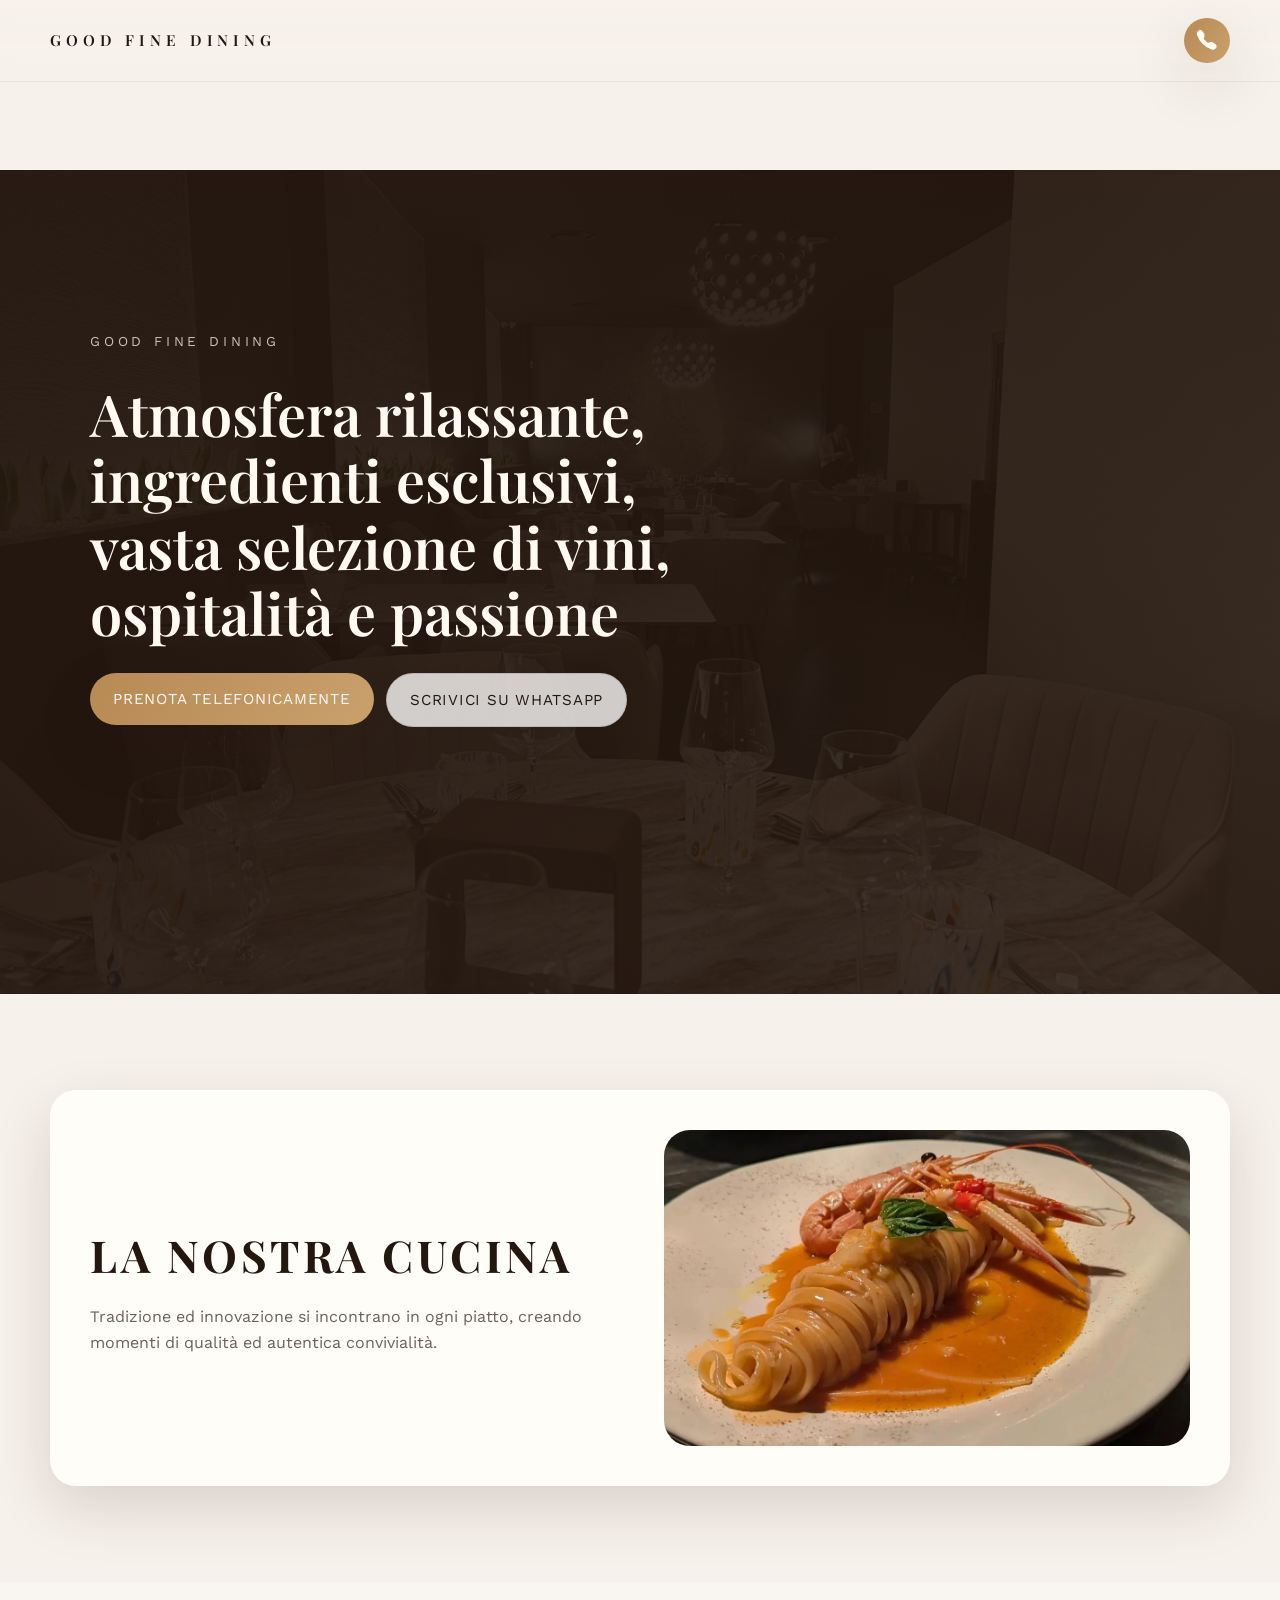
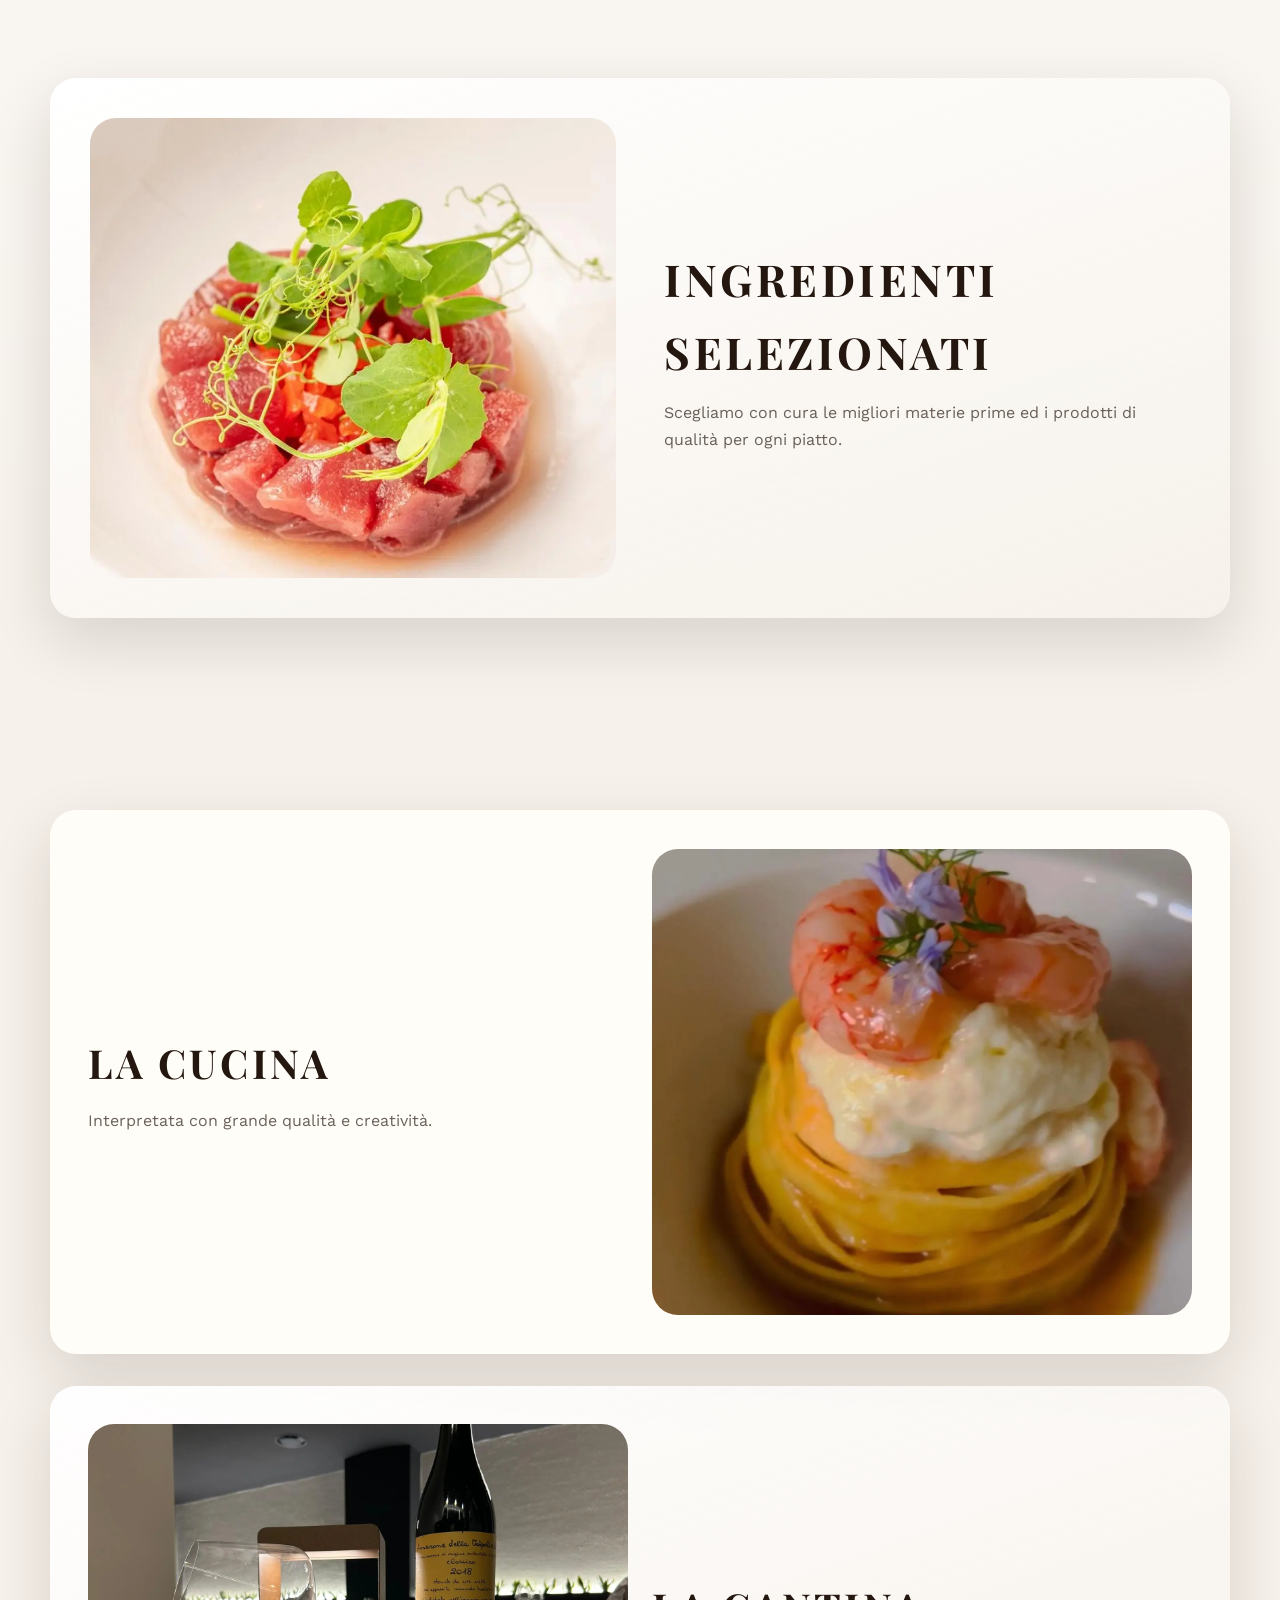
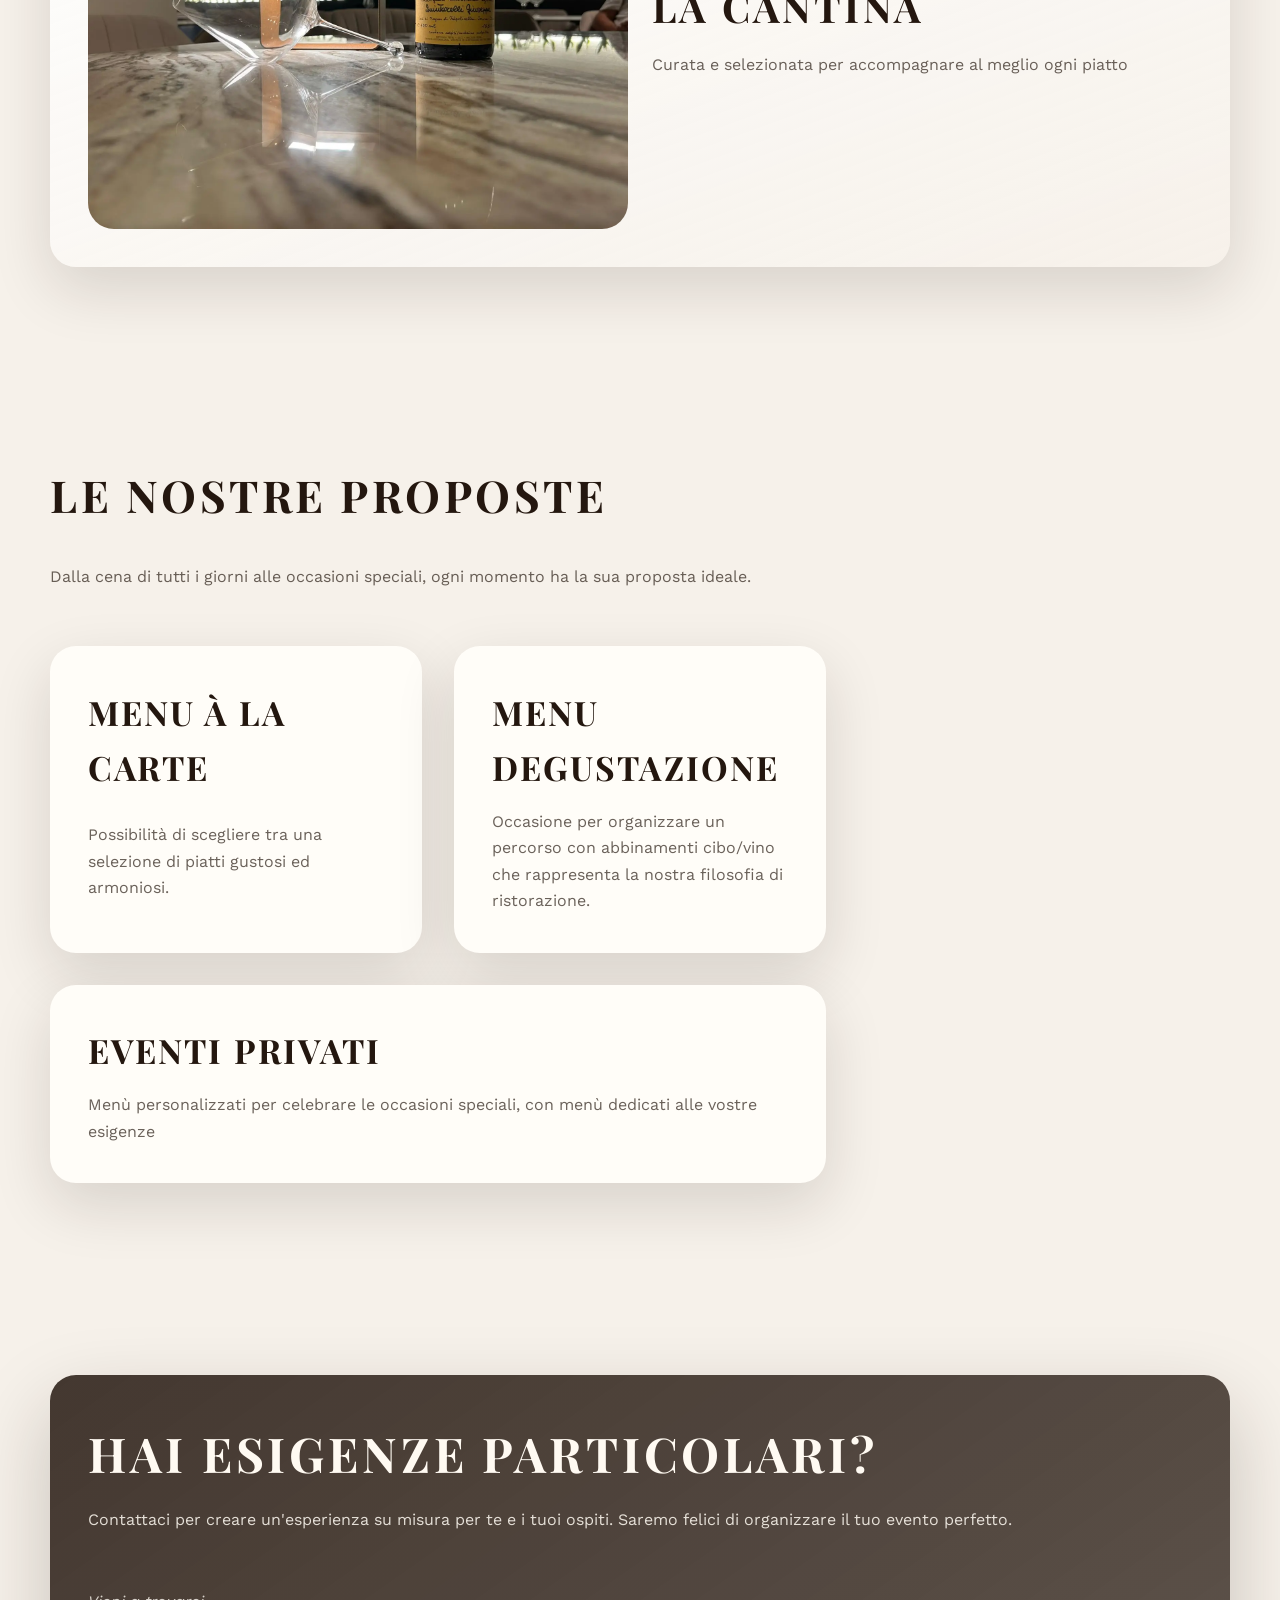
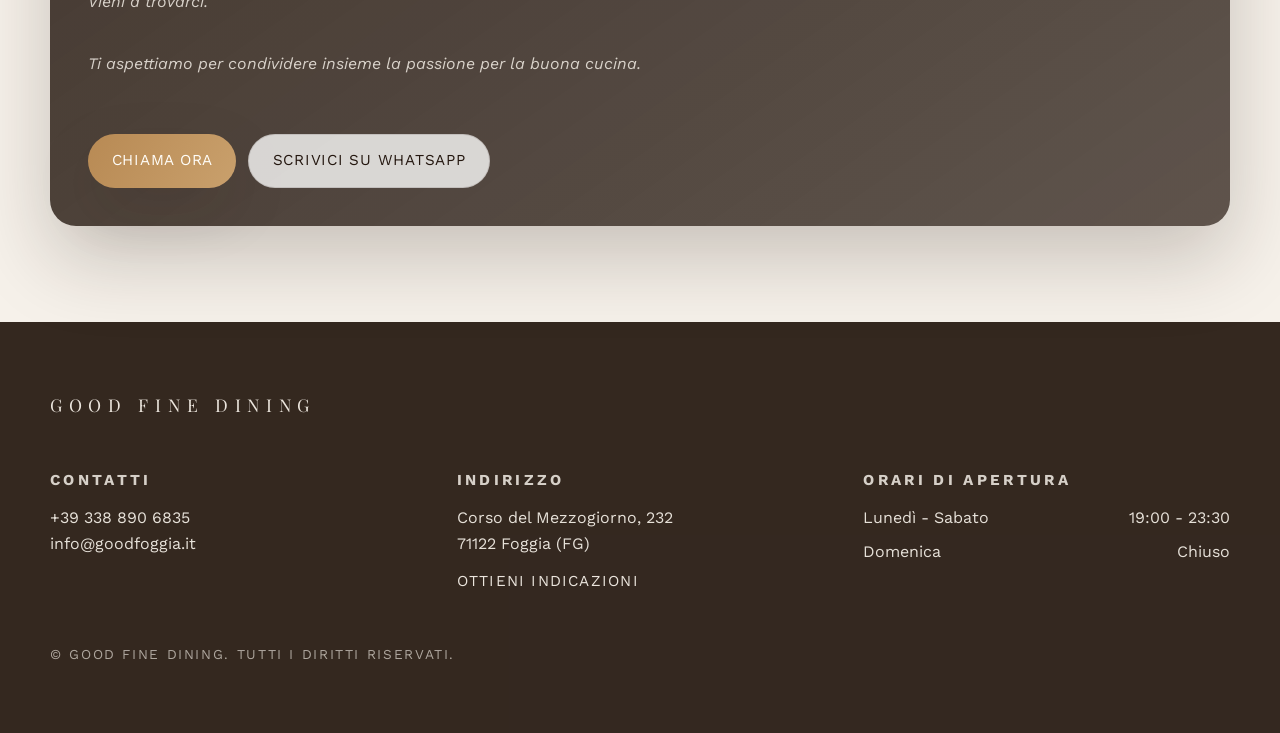
<file: index.html>
<!DOCTYPE html>
<html lang="it">
  <head>
    <meta charset="utf-8" />
    <meta name="viewport" content="width=device-width, initial-scale=1" />
    <meta
      name="description"
      content="GOOD FINE DINING - Atmosfera rilassante, ingredienti esclusivi, vasta selezione di vini, ospitalità e passione."
    />
    <title>GOOD FINE DINING</title>
    <link rel="preconnect" href="https://fonts.googleapis.com" />
    <link rel="preconnect" href="https://fonts.gstatic.com" crossorigin />
    <link
      href="https://fonts.googleapis.com/css2?family=Playfair+Display:wght@400;600;700&family=Work+Sans:wght@300;400;500;600&display=swap"
      rel="stylesheet"
    />
    <link rel="stylesheet" href="styles.css?v=09102025-2027" />
  </head>
  <body>
    <header class="site-header">
      <div class="site-header__inner">
        <a class="site-header__brand" href="#top">GOOD FINE DINING</a>
        <a class="site-header__cta" href="tel:+393388906835">
          <span class="sr-only">Prenota ora</span>
          <svg
            class="site-header__cta-icon bi bi-telephone-fill"
            xmlns="http://www.w3.org/2000/svg"
            viewBox="0 0 16 16"
            fill="currentColor"
            aria-hidden="true"
          >
            <path
              fill-rule="evenodd"
              d="M1.885.511a1.745 1.745 0 0 1 2.61.163l1.514 1.887c.329.41.445.957.315 1.466l-.547 2.19a.678.678 0 0 0 .178.643l2.457 2.457a.678.678 0 0 0 .644.178l2.19-.547a1.745 1.745 0 0 1 1.466.315l1.887 1.514c.829.664.905 1.887.163 2.629l-.451.45c-.716.717-1.761 1.02-2.727.684a17.31 17.31 0 0 1-6.571-4.144A17.31 17.31 0 0 1 .752 3.69c-.335-.966-.033-2.011.684-2.727l.45-.451Z"
            />
          </svg>
        </a>
      </div>
    </header>

    <main id="top">
      <section class="hero" data-animate>
        <div class="hero__overlay" aria-hidden="true"></div>
        <div class="hero__inner">
          <div class="hero__content" data-animate style="--delay: 0.05s">
            <p class="hero__eyebrow">GOOD FINE DINING</p>
            <h1>Atmosfera rilassante, ingredienti esclusivi, vasta selezione di vini, ospitalità e passione</h1>
            <div class="hero__buttons">
              <a class="button button--accent" href="tel:+393388906835">Prenota telefonicamente</a>
              <a class="button button--surface" href="https://wa.me/393388906835" target="_blank" rel="noreferrer noopener">
                Scrivici su WhatsApp
              </a>
            </div>
          </div>
        </div>
      </section>

      <section class="section section--intro" id="cucina">
        <div class="section__inner">
          <div class="split" data-animate>
            <div class="split__content">
              <h2>LA NOSTRA CUCINA</h2>
              <p>Tradizione ed innovazione si incontrano in ogni piatto, creando momenti di qualità ed autentica convivialità.</p>
            </div>
            <figure class="split__media">
              <img
                src="assets/images/IMG-20250929-WA0014.webp"
                alt="Linguine avvolte con scampo e salsa bisque"
                loading="lazy"
              />
            </figure>
          </div>
        </div>
      </section>

      <section class="section section--ingredients" id="ingredienti">
        <div class="section__inner">
          <div class="split split--reverse" data-animate style="--delay: 0.08s">
            <div class="split__content">
              <h2>INGREDIENTI SELEZIONATI</h2>
              <p>Scegliamo con cura le migliori materie prime ed i prodotti di qualità per ogni piatto.</p>
            </div>
            <figure class="split__media">
              <img
                src="assets/images/IMG-20250929-WA0002.webp"
                alt="Tartare di tonno con germogli freschi"
                loading="lazy"
              />
            </figure>
          </div>
        </div>
      </section>

      <section class="section section--experience" id="cantina">
        <div class="section__inner">
          <div class="experience">
            <article class="experience__item" data-animate>
              <div class="experience__content">
                <h2>LA CUCINA</h2>
                <p>Interpretata con grande qualità e creatività.</p>
              </div>
              <figure class="experience__media">
                <img
                  src="assets/images/IMG-20250929-WA0009.webp"
                  alt="Tagliolini con gamberi rossi, burrata e fiori eduli"
                  loading="lazy"
                />
              </figure>
            </article>
            <article class="experience__item experience__item--reverse" data-animate style="--delay: 0.08s">
              <div class="experience__content">
                <h2>LA CANTINA</h2>
                <p>Curata e selezionata per accompagnare al meglio ogni piatto</p>
              </div>
              <figure class="experience__media">
                <img
                  src="assets/images/IMG-20250929-WA0025.webp"
                  alt="Bottiglia di Amarone su tavolo di marmo con calice rovesciato"
                  loading="lazy"
                />
              </figure>
            </article>
          </div>
        </div>
      </section>

      <section class="section section--proposte" id="proposte">
        <div class="section__inner">
          <header class="section__header" data-animate>
            <h2>LE NOSTRE PROPOSTE</h2>
            <p>Dalla cena di tutti i giorni alle occasioni speciali, ogni momento ha la sua proposta ideale.</p>
          </header>
          <div class="cards">
            <article class="card" data-animate style="--delay: 0.05s">
              <h3>MENU À LA CARTE</h3>
              <p>Possibilità di scegliere tra una selezione di piatti gustosi ed armoniosi.</p>
            </article>
            <article class="card" data-animate style="--delay: 0.1s">
              <h3>MENU DEGUSTAZIONE</h3>
              <p>Occasione per organizzare un percorso con abbinamenti cibo/vino che rappresenta la nostra filosofia di ristorazione.</p>
            </article>
            <article class="card" data-animate style="--delay: 0.15s">
              <h3>EVENTI PRIVATI</h3>
              <p>Menù personalizzati per celebrare le occasioni speciali, con menù dedicati alle vostre esigenze</p>
            </article>
          </div>
        </div>
      </section>

      <section class="section section--cta" id="contatti">
        <div class="section__inner">
          <div class="cta" data-animate>
            <div class="cta__content">
              <h2>HAI ESIGENZE PARTICOLARI?</h2>
              <p>Contattaci per creare un'esperienza su misura per te e i tuoi ospiti. Saremo felici di organizzare il tuo evento perfetto.</p>
            </div>
            <div class="cta__note">
              <p>Vieni a trovarci.</p>
              <p>Ti aspettiamo per condividere insieme la passione per la buona cucina.</p>
            </div>
            <div class="cta__actions">
              <a class="button button--accent" href="tel:+393388906835">Chiama ora</a>
              <a class="button button--surface" href="https://wa.me/393388906835" target="_blank" rel="noreferrer noopener">
                Scrivici su WhatsApp
              </a>
            </div>
          </div>
        </div>
      </section>
    </main>

    <footer class="footer">
      <div class="footer__inner">
        <div class="footer__brand" data-animate>
          <p class="footer__brand-name">GOOD FINE DINING</p>
        </div>
        <div class="footer__grid">
          <div class="footer__group" data-animate style="--delay: 0.05s">
            <h3>Contatti</h3>
            <ul>
              <li><a href="tel:+393388906835">+39 338 890 6835</a></li>
              <li><a href="mailto:info@goodfoggia.it">info@goodfoggia.it</a></li>
            </ul>
          </div>
          <div class="footer__group" data-animate style="--delay: 0.08s">
            <h3>Indirizzo</h3>
            <address>
              Corso del Mezzogiorno, 232<br />
              71122 Foggia (FG)
            </address>
            <a class="footer__directions" href="https://tinyurl.com/goodmappe" target="_blank" rel="noreferrer noopener">
              Ottieni indicazioni
            </a>
          </div>
          <div class="footer__group" data-animate style="--delay: 0.11s">
            <h3>Orari di apertura</h3>
            <ul class="footer__hours">
              <li><span>Lunedì - Sabato</span><span>19:00 - 23:30</span></li>
              <li><span>Domenica</span><span>Chiuso</span></li>
            </ul>
          </div>
        </div>
        <p class="footer__note">© GOOD FINE DINING. Tutti i diritti riservati.</p>
      </div>
    </footer>

    <script>
      (function () {
        const header = document.querySelector('.site-header');
        const smoothLinks = document.querySelectorAll('a[href^="#"]');
        const prefersReducedMotion = window.matchMedia('(prefers-reduced-motion: reduce)');

        const scrollToTarget = (target) => {
          const offset = header ? header.offsetHeight : 0;
          const destination = target.getBoundingClientRect().top + window.pageYOffset - offset + 8;

          if (prefersReducedMotion.matches) {
            window.scrollTo(0, destination);
            return;
          }

          const start = window.pageYOffset;
          const distance = destination - start;
          const duration = 720;
          let startTime = null;

          const easeInOutCubic = (time) =>
            time < 0.5 ? 4 * time * time * time : 1 - Math.pow(-2 * time + 2, 3) / 2;

          const animateScroll = (currentTime) => {
            if (startTime === null) {
              startTime = currentTime;
            }

            const elapsed = currentTime - startTime;
            const progress = Math.min(elapsed / duration, 1);
            const easedProgress = easeInOutCubic(progress);

            window.scrollTo(0, start + distance * easedProgress);

            if (elapsed < duration) {
              window.requestAnimationFrame(animateScroll);
            }
          };

          window.requestAnimationFrame(animateScroll);
        };

        smoothLinks.forEach((link) => {
          link.addEventListener('click', (event) => {
            const hash = link.getAttribute('href');
            if (!hash || hash === '#' || hash.startsWith('#!')) {
              return;
            }

            const target = document.querySelector(hash);
            if (!target) {
              return;
            }

            event.preventDefault();
            scrollToTarget(target);
          });
        });
      })();
    </script>
  </body>
</html>
</file>
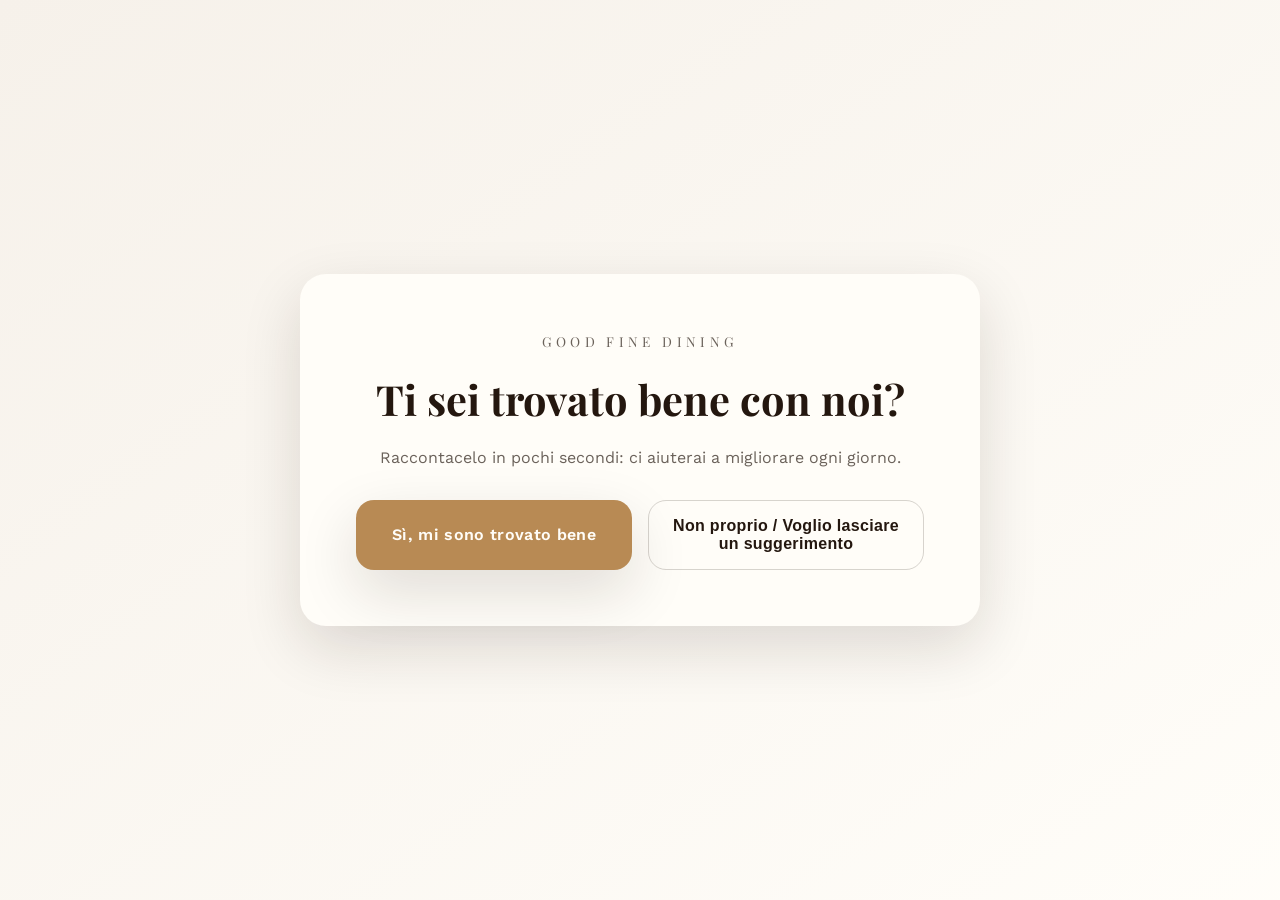
<file: feedback/index.html>
<!DOCTYPE html>
<html lang="it" class="no-js">
  <head>
    <!-- Meta principali -->
    <meta charset="utf-8" />
    <title>Ti sei trovato bene? | GOOD FINE DINING</title>
    <meta
      name="description"
      content="Condividi il tuo feedback con GOOD FINE DINING: recensioni positive o suggerimenti per migliorare."
    />
    <meta name="viewport" content="width=device-width, initial-scale=1" />

    <!-- Font e stile coerenti con il sito principale -->
    <link rel="preconnect" href="https://fonts.googleapis.com" />
    <link rel="preconnect" href="https://fonts.gstatic.com" crossorigin />
    <link
      href="https://fonts.googleapis.com/css2?family=Playfair+Display:wght@400;600&family=Work+Sans:wght@300;400;500;600&display=swap"
      rel="stylesheet"
    />
    <link rel="stylesheet" href="style.css?v=20240606" />
  </head>
  <body>
    <!-- ==================== CONTENUTO PRINCIPALE ==================== -->
    <main class="feedback">
      <div class="feedback__card" role="region" aria-labelledby="feedback-title">
        <!-- ==================== TESTATA ==================== -->
        <header class="feedback__header">
          <p class="feedback__eyebrow">GOOD FINE DINING</p>
          <h1 id="feedback-title">Ti sei trovato bene con noi?</h1>
          <p class="feedback__intro">
            Raccontacelo in pochi secondi: ci aiuterai a migliorare ogni giorno.
          </p>
        </header>

        <!-- ==================== SCELTA PERCORSO ==================== -->
        <div class="feedback__actions">
          <a
            class="feedback__button feedback__button--primary"
            href="https://g.page/r/CTLmD6wvPeltEAE/review"
            target="_blank"
            rel="noopener noreferrer"
          >
            Sì, mi sono trovato bene
          </a>

          <button
            class="feedback__button feedback__button--secondary"
            type="button"
            data-action="open-form"
            aria-expanded="false"
            aria-controls="feedback-form"
          >
            Non proprio / Voglio lasciare un suggerimento
          </button>
        </div>

        <!-- ==================== MODULO DI FEEDBACK ==================== -->
        <section
          class="feedback-form"
          id="feedback-form"
          data-feedback-form
          aria-hidden="true"
        >
          <h2 class="feedback-form__title">Lasciaci il tuo feedback</h2>
          <p class="feedback-form__subtitle">
            Compila il modulo: ti risponderemo al più presto.
          </p>

          <form class="feedback-form__form" novalidate>
            <div class="feedback-form__field">
              <label for="feedback-name">
                Nome <span class="feedback-form__optional">(facoltativo)</span>
              </label>
              <input
                type="text"
                id="feedback-name"
                name="name"
                maxlength="120"
                autocomplete="name"
                inputmode="text"
              />
            </div>

            <div class="feedback-form__field">
              <label for="feedback-email">
                Email <span class="feedback-form__optional">(facoltativo)</span>
              </label>
              <input
                type="email"
                id="feedback-email"
                name="email"
                maxlength="160"
                autocomplete="email"
                inputmode="email"
              />
            </div>

            <div class="feedback-form__field">
              <label for="feedback-message">
                Messaggio <span class="feedback-form__required">(obbligatorio)</span>
              </label>
              <textarea
                id="feedback-message"
                name="message"
                rows="5"
                maxlength="1000"
                required
              ></textarea>
            </div>

            <!-- Campo honeypot contro gli spam bot -->
            <div class="feedback-form__honeypot" aria-hidden="true">
              <label for="feedback-website">Lascia vuoto</label>
              <input
                type="text"
                id="feedback-website"
                name="website"
                tabindex="-1"
                autocomplete="off"
              />
            </div>

            <button class="feedback-form__submit" type="submit">
              <span class="feedback-form__submit-text" data-submit-text>Invia feedback</span>
              <span class="feedback-form__spinner" aria-hidden="true"></span>
            </button>
          </form>

          <p
            class="feedback-form__alert"
            role="status"
            aria-live="polite"
            data-feedback-message
            hidden
          ></p>
        </section>

        <!-- ==================== FALLBACK PER CHI NON USA JAVASCRIPT ==================== -->
        <noscript>
          <div class="feedback__noscript">
            <p>
              Per inviare un suggerimento scrivi a
              <a href="mailto:reclami@goodfoggia.it">reclami@goodfoggia.it</a>.
            </p>
          </div>
        </noscript>
      </div>
    </main>

    <!-- ==================== JAVASCRIPT ==================== -->
    <script src="script.js?v=20240606" defer></script>
  </body>
</html>
</file>
<file: styles.css>
:root {
  color-scheme: light;
  --font-display: 'Playfair Display', 'Times New Roman', serif;
  --font-sans: 'Work Sans', 'Helvetica Neue', Arial, sans-serif;
  --color-bg: #f6f1ea;
  --color-text: #24170f;
  --color-muted: rgba(36, 23, 15, 0.68);
  --color-accent: #b88a54;
  --color-accent-strong: #c9a06c;
  --color-surface: rgba(255, 255, 255, 0.78);
  --color-surface-strong: #fffdf8;
  --shadow-soft: 0 22px 60px rgba(36, 23, 15, 0.14);
  --shadow-strong: 0 32px 80px rgba(36, 23, 15, 0.22);
  --radius-lg: 26px;
  --radius-md: 18px;
  --max-width: 1180px;
  --header-height: 4.75rem;
}

html {
  scroll-padding-top: calc(var(--header-height) + 8px);
}

* {
  box-sizing: border-box;
}

body {
  margin: 0;
  font-family: var(--font-sans);
  background-color: var(--color-bg);
  color: var(--color-text);
  line-height: 1.65;
  -webkit-font-smoothing: antialiased;
}

img {
  display: block;
  max-width: 100%;
  height: auto;
  border-radius: var(--radius-lg);
}

a {
  color: inherit;
  text-decoration: none;
}

a:focus-visible,
button:focus-visible {
  outline: 2px solid var(--color-accent);
  outline-offset: 4px;
}

button {
  font: inherit;
  color: inherit;
  border: none;
  background: none;
  cursor: pointer;
}

.sr-only {
  position: absolute;
  width: 1px;
  height: 1px;
  padding: 0;
  margin: -1px;
  overflow: hidden;
  clip: rect(0, 0, 0, 0);
  border: 0;
}

[data-animate] {
  opacity: 0;
  transform: translateY(36px);
  animation: fade-up var(--duration, 900ms) cubic-bezier(0.22, 0.61, 0.36, 1) var(--delay, 0s) forwards;
}

@keyframes fade-up {
  from {
    opacity: 0;
    transform: translateY(36px);
  }

  to {
    opacity: 1;
    transform: translateY(0);
  }
}

.site-header {
  position: sticky;
  top: 0;
  z-index: 20;
  width: 100%;
  padding: 0.9rem 1.25rem;
  background: linear-gradient(180deg, rgba(246, 241, 234, 0.94), rgba(246, 241, 234, 0.75));
  backdrop-filter: blur(12px);
  border-bottom: 1px solid rgba(36, 23, 15, 0.06);
}

.site-header__inner {
  margin: 0 auto;
  width: min(100%, var(--max-width));
  display: flex;
  align-items: center;
  justify-content: space-between;
  gap: 0.75rem;
}

.site-header__brand {
  font-family: var(--font-display);
  font-weight: 600;
  letter-spacing: 0.32em;
  font-size: 0.85rem;
  text-transform: uppercase;
}

.site-header__cta {
  display: inline-flex;
  align-items: center;
  justify-content: center;
  width: 2.85rem;
  height: 2.85rem;
  border-radius: 999px;
  background: linear-gradient(120deg, var(--color-accent), var(--color-accent-strong));
  color: #fffdf8;
  box-shadow: var(--shadow-soft);
  transition: transform 0.25s ease, box-shadow 0.25s ease;
}

.site-header__cta:hover,
.site-header__cta:focus-visible {
  transform: translateY(-2px);
  box-shadow: var(--shadow-strong);
}

.site-header__cta-icon {
  width: 1.35rem;
  height: 1.35rem;
  fill: currentColor;
}

.button {
  display: inline-flex;
  align-items: center;
  justify-content: center;
  gap: 0.5rem;
  padding: 0.85rem 1.45rem;
  border-radius: 999px;
  font-size: 0.95rem;
  letter-spacing: 0.05em;
  text-transform: uppercase;
  transition: transform 0.25s ease, box-shadow 0.25s ease;
}

.button--accent {
  background: linear-gradient(120deg, var(--color-accent), var(--color-accent-strong));
  color: #fffdf8;
  box-shadow: var(--shadow-soft);
}

.button--surface {
  background: var(--color-surface);
  color: var(--color-text);
  border: 1px solid rgba(36, 23, 15, 0.12);
}

.button:hover,
.button:focus-visible {
  transform: translateY(-2px);
  box-shadow: var(--shadow-strong);
}

.section {
  padding: clamp(3.5rem, 8vw, 6rem) 1.25rem;
}

.section__inner {
  margin: 0 auto;
  width: min(100%, var(--max-width));
  display: flex;
  flex-direction: column;
  gap: clamp(2.5rem, 5vw, 3.5rem);
}

.section__header {
  display: grid;
  gap: 1rem;
  text-align: left;
}

.section__header h2 {
  font-family: var(--font-display);
  font-size: clamp(1.8rem, 4vw, 2.75rem);
  letter-spacing: 0.08em;
  text-transform: uppercase;
  margin: 0;
}

.section__header p {
  margin: 0;
  color: var(--color-muted);
  font-size: 1rem;
}

.hero {
  position: relative;
  padding: clamp(5.5rem, 14vw, 10rem) 1.25rem clamp(3.75rem, 10vw, 6rem);
  display: flex;
  justify-content: center;
  min-height: calc(100vh - var(--header-height));
  color: #fffaf2;
  overflow: hidden;
  background: linear-gradient(135deg, rgba(36, 23, 15, 0.85), rgba(36, 23, 15, 0.54)),
    url('assets/images/IMG-20250929-WA0030.webp') center / cover no-repeat;
}

.hero__overlay {
  position: absolute;
  inset: 0;
  background: linear-gradient(160deg, rgba(36, 23, 15, 0.82), rgba(36, 23, 15, 0.68));
}

.hero__inner {
  position: relative;
  z-index: 1;
  width: min(100%, 1100px);
  display: flex;
  flex-direction: column;
}

.hero__content {
  display: grid;
  gap: 1.5rem;
  max-width: 36rem;
}

.hero__eyebrow {
  margin: 0;
  font-size: 0.85rem;
  letter-spacing: 0.28em;
  text-transform: uppercase;
  color: rgba(255, 250, 242, 0.75);
}

.hero h1 {
  margin: 0;
  font-family: var(--font-display);
  font-weight: 600;
  font-size: clamp(2.1rem, 6vw, 3.6rem);
  line-height: 1.15;
}

.hero__buttons {
  display: flex;
  flex-direction: column;
  align-items: flex-start;
  gap: 0.75rem;
}

.split {
  display: grid;
  gap: clamp(1.75rem, 4vw, 2.5rem);
  padding: clamp(1.75rem, 4vw, 2.5rem);
  border-radius: var(--radius-lg);
  background: var(--color-surface-strong);
  box-shadow: var(--shadow-soft);
}

.split--reverse {
  background: linear-gradient(160deg, rgba(255, 255, 255, 0.95), rgba(246, 241, 234, 0.7));
}

.split__content h2 {
  margin: 0 0 0.75rem;
  font-family: var(--font-display);
  font-size: clamp(1.8rem, 4vw, 2.75rem);
  letter-spacing: 0.08em;
  text-transform: uppercase;
}

.split__content p {
  margin: 0;
  color: var(--color-muted);
  font-size: 1rem;
}

.split__media {
  margin: 0;
}

.section--ingredients {
  background: linear-gradient(180deg, rgba(255, 255, 255, 0.35), rgba(255, 255, 255, 0));
}

.experience {
  display: grid;
  gap: clamp(2rem, 5vw, 3rem);
}

.experience__item {
  display: grid;
  gap: 1.5rem;
  padding: clamp(1.75rem, 4vw, 2.5rem);
  border-radius: var(--radius-lg);
  background: var(--color-surface-strong);
  box-shadow: var(--shadow-soft);
}

.experience__media {
  margin: 0;
}

.experience__item--reverse {
  background: linear-gradient(160deg, rgba(255, 255, 255, 0.95), rgba(246, 241, 234, 0.7));
}

.experience__content h2 {
  margin: 0 0 0.75rem;
  font-family: var(--font-display);
  font-size: clamp(1.7rem, 3.5vw, 2.5rem);
  letter-spacing: 0.08em;
  text-transform: uppercase;
}

.experience__content p {
  margin: 0;
  color: var(--color-muted);
}

.cards {
  display: grid;
  gap: 1.5rem;
}

.card {
  padding: clamp(1.75rem, 4vw, 2.5rem);
  border-radius: var(--radius-lg);
  background: var(--color-surface-strong);
  box-shadow: var(--shadow-soft);
  display: grid;
  gap: 0.85rem;
}

.card h3 {
  margin: 0;
  font-family: var(--font-display);
  font-size: clamp(1.5rem, 3vw, 2.1rem);
  letter-spacing: 0.06em;
  text-transform: uppercase;
}

.card p {
  margin: 0;
  color: var(--color-muted);
}

.section--cta .cta {
  display: grid;
  gap: clamp(1.75rem, 4vw, 2.5rem);
  padding: clamp(2rem, 5vw, 3rem);
  border-radius: var(--radius-lg);
  background: linear-gradient(145deg, rgba(36, 23, 15, 0.85), rgba(36, 23, 15, 0.72));
  color: #fffaf2;
  box-shadow: var(--shadow-strong);
}

.cta__content h2 {
  margin: 0 0 0.85rem;
  font-family: var(--font-display);
  font-size: clamp(1.9rem, 4.5vw, 3rem);
  letter-spacing: 0.08em;
  text-transform: uppercase;
}

.cta__content p {
  margin: 0;
  color: rgba(255, 250, 242, 0.85);
}

.cta__note {
  display: grid;
  gap: 0.25rem;
  color: rgba(255, 250, 242, 0.78);
  font-style: italic;
}

.cta__actions {
  display: flex;
  flex-direction: column;
  gap: 0.75rem;
}

.footer {
  padding: clamp(3rem, 6vw, 4.25rem) 1.25rem;
  background: rgba(36, 23, 15, 0.92);
  color: rgba(255, 250, 242, 0.9);
}

.footer__inner {
  margin: 0 auto;
  width: min(100%, var(--max-width));
  display: grid;
  gap: clamp(2rem, 5vw, 3rem);
}

.footer__brand-name {
  margin: 0;
  font-family: var(--font-display);
  font-size: 1.1rem;
  letter-spacing: 0.38em;
  text-transform: uppercase;
}

.footer__grid {
  display: grid;
  gap: 1.75rem;
}

.footer__group h3 {
  margin: 0 0 0.75rem;
  font-size: 0.95rem;
  letter-spacing: 0.22em;
  text-transform: uppercase;
  color: rgba(255, 250, 242, 0.8);
}

.footer__group ul,
.footer__group address {
  margin: 0;
  padding: 0;
  list-style: none;
  font-style: normal;
  color: rgba(255, 250, 242, 0.88);
}

.footer__group a {
  color: inherit;
  transition: color 0.2s ease;
}

.footer__group a:hover,
.footer__group a:focus-visible {
  color: #fffdf8;
}

.footer__directions {
  display: inline-flex;
  margin-top: 0.75rem;
  font-size: 0.95rem;
  letter-spacing: 0.08em;
  text-transform: uppercase;
}

.footer__hours {
  display: grid;
  gap: 0.5rem;
}

.footer__hours li {
  display: flex;
  justify-content: space-between;
  gap: 1rem;
}

.footer__note {
  margin: 0;
  font-size: 0.85rem;
  letter-spacing: 0.12em;
  text-transform: uppercase;
  color: rgba(255, 250, 242, 0.6);
}

@media (min-width: 640px) {
  .site-header__brand {
    font-size: 0.95rem;
  }

  .section__header,
  .cta,
  .cards,
  .experience {
    gap: 2rem;
  }

  .cards {
    grid-template-columns: repeat(2, minmax(0, 1fr));
  }

  .cards > :last-child {
    grid-column: span 2;
  }

  .footer__grid {
    grid-template-columns: repeat(3, minmax(0, 1fr));
  }
}

@media (min-width: 768px) {
  main {
    padding-top: 5.5rem;
  }

  .hero__buttons,
  .cta__actions {
    flex-direction: row;
  }

  .split {
    grid-template-columns: repeat(2, minmax(0, 1fr));
    align-items: center;
    gap: clamp(2rem, 4vw, 3rem);
  }

  .split--reverse {
    direction: rtl;
    text-align: left;
  }

  .split--reverse > * {
    direction: ltr;
  }

  .experience__item {
    grid-template-columns: repeat(2, minmax(0, 1fr));
    align-items: center;
  }

  .experience__item--reverse .experience__media {
    order: -1;
  }

  .cards {
    grid-template-columns: repeat(3, minmax(0, 1fr));
  }

  .footer__grid {
    gap: 2.5rem;
  }
}

@media (min-width: 1024px) {
  .site-header {
    padding: 1.1rem 2rem;
  }

  .section {
    padding-inline: 2rem;
  }

  .hero {
    padding-inline: 2rem;
  }

  .hero__content {
    gap: 1.75rem;
  }

  .experience__item,
  .card,
  .section--cta .cta {
    padding: clamp(2.25rem, 3vw, 3rem);
  }
}

@media (min-width: 1200px) {
  .hero__inner {
    align-items: flex-start;
  }

  .hero__content {
    max-width: 40rem;
  }

  .split {
    gap: 3rem;
  }
}

@media (prefers-reduced-motion: reduce) {
  [data-animate] {
    opacity: 1;
    transform: none;
    animation: none;
  }

  .button,
  .site-header__cta {
    transition: none;
  }
}
</file>
<file: feedback/style.css>
/* =========================================================
   Variabili principali e reset coerente con goodfoggia.it
   ========================================================= */
:root {
  color-scheme: light;
  --font-display: 'Playfair Display', 'Times New Roman', serif;
  --font-sans: 'Work Sans', 'Helvetica Neue', Arial, sans-serif;
  --color-bg: #f6f1ea;
  --color-text: #24170f;
  --color-muted: rgba(36, 23, 15, 0.68);
  --color-accent: #b88a54;
  --color-accent-strong: #c9a06c;
  --color-surface: rgba(255, 255, 255, 0.78);
  --color-surface-strong: #fffdf8;
  --color-success: #2f7a48;
  --color-error: #8b2f2f;
  --shadow-soft: 0 22px 60px rgba(36, 23, 15, 0.14);
  --radius-lg: 26px;
  --radius-md: 18px;
}

/* Reset di base */
*,
*::before,
*::after {
  box-sizing: border-box;
}

html,
body {
  margin: 0;
  padding: 0;
}
/* viewport-safe centering, no ghost scroll on mobile */
body {
  font-family: var(--font-sans);
  background: linear-gradient(145deg, rgba(246, 241, 234, 1), rgba(255, 253, 248, 0.9));
  color: var(--color-text);

  /* centratura affidabile */
  display: grid;
  place-items: center;

  /* altezza viewport “reale” con fallback */
  height: 100vh;        /* fallback universale */
  height: 100dvh;       /* viewport dinamica (iOS/Android moderni) */
  min-height: 100svh;   /* small viewport per browser che la supportano */

  /* il padding resta "dentro" l'altezza grazie a border-box del reset */
  padding: clamp(1.5rem, 4vw, 3rem);

  line-height: 1.65;
  -webkit-font-smoothing: antialiased;

  /* consenti lo scroll solo se davvero necessario (contenuto > viewport) */
  overflow-y: auto;
}

/* se l'altezza è molto ridotta, lascia crescere la pagina e scrollare */
@media (max-height: 620px) {
  body {
    height: auto;
    min-height: 100svh; /* o 100vh come fallback */
  }
}

/* opzionale: tutela per “isole” con notch / safe area (iOS) */
@supports (padding: max(0px)) {
  body {
    padding-bottom: max(env(safe-area-inset-bottom), clamp(1.5rem, 4vw, 3rem));
    padding-top: max(env(safe-area-inset-top), clamp(1.5rem, 4vw, 3rem));
  }
}

a {
  color: inherit;
  text-decoration: none;
}

a:focus-visible,
button:focus-visible,
textarea:focus-visible,
input:focus-visible {
  outline: none;
  box-shadow: 0 0 0 3px rgba(200, 160, 108, 0.32);
}

/* =========================================================
   Layout principale
   ========================================================= */
.feedback {
  width: min(100%, 680px);
}

.feedback__card {
  background: var(--color-surface-strong);
  border-radius: var(--radius-lg);
  box-shadow: var(--shadow-soft);
  padding: clamp(2rem, 4vw, 3rem);
  display: flex;
  flex-direction: column;
  gap: 1.75rem;
  text-align: center;
}

.feedback__header {
  display: flex;
  flex-direction: column;
  gap: 0.75rem;
}

.feedback__eyebrow {
  font-family: var(--font-display);
  font-size: 0.85rem;
  letter-spacing: 0.32em;
  text-transform: uppercase;
  color: var(--color-muted);
  margin: 0;
}

.feedback__header h1 {
  font-family: var(--font-display);
  font-size: clamp(2rem, 5vw, 2.5rem);
  margin: 0;
}

.feedback__intro {
  margin: 0;
  color: var(--color-muted);
  font-size: 1rem;
}

/* =========================================================
   Pulsanti di scelta
   ========================================================= */
.feedback__actions {
  display: flex;
  flex-direction: column;
  gap: 1rem;
}

.feedback__button {
  display: inline-flex;
  justify-content: center;
  align-items: center;
  padding: 1rem 1.5rem;
  border-radius: var(--radius-md);
  font-weight: 600;
  font-size: 1rem;
  letter-spacing: 0.02em;
  transition: transform 220ms ease, box-shadow 220ms ease, background-color 220ms ease,
    color 220ms ease, border-color 220ms ease;
  border: 1px solid transparent;
  cursor: pointer;
}

.feedback__button--primary {
  background: var(--color-accent);
  color: var(--color-surface-strong);
  box-shadow: var(--shadow-soft);
}

.feedback__button--primary:hover,
.feedback__button--primary:focus-visible {
  background: var(--color-accent-strong);
  transform: translateY(-2px);
}

.feedback__button--secondary {
  background: transparent;
  border-color: rgba(36, 23, 15, 0.18);
  color: var(--color-text);
}

.feedback__button--secondary:hover,
.feedback__button--secondary:focus-visible {
  border-color: rgba(36, 23, 15, 0.32);
  box-shadow: 0 14px 30px rgba(36, 23, 15, 0.12);
  transform: translateY(-2px);
}

/* =========================================================
   Modulo di feedback
   ========================================================= */
[data-feedback-form][aria-hidden='true'] {
  display: none;
}

.feedback-form {
  text-align: left;
}

.feedback-form__title {
  font-family: var(--font-display);
  font-size: 1.4rem;
  margin: 0 0 0.5rem;
}

.feedback-form__subtitle {
  margin: 0 0 1.5rem;
  color: var(--color-muted);
  font-size: 0.98rem;
}

.feedback-form__field {
  display: flex;
  flex-direction: column;
  gap: 0.45rem;
  margin-bottom: 1.2rem;
}

.feedback-form__field label {
  font-weight: 500;
  font-size: 0.95rem;
}

.feedback-form__optional {
  font-weight: 400;
  font-size: 0.85rem;
  color: var(--color-muted);
}

.feedback-form__required {
  color: var(--color-accent);
  font-size: 0.85rem;
  font-weight: 600;
  text-transform: uppercase;
  letter-spacing: 0.04em;
}

.feedback-form__form input,
.feedback-form__form textarea {
  width: 100%;
  border-radius: var(--radius-md);
  border: 1px solid rgba(36, 23, 15, 0.18);
  background: rgba(255, 255, 255, 0.92);
  padding: 0.9rem 1rem;
  font-family: inherit;
  font-size: 1rem;
  color: var(--color-text);
  transition: border-color 180ms ease, box-shadow 180ms ease;
}

.feedback-form__form textarea {
  resize: vertical;
  min-height: 160px;
}

.feedback-form__form input:focus,
.feedback-form__form textarea:focus {
  border-color: var(--color-accent);
  box-shadow: 0 0 0 3px rgba(200, 160, 108, 0.22);
  outline: none;
}

.feedback-form__honeypot {
  position: absolute;
  left: -9999px;
  width: 1px;
  height: 1px;
  overflow: hidden;
}

.feedback-form__submit {
  position: relative;
  width: 100%;
  display: inline-flex;
  align-items: center;
  justify-content: center;
  gap: 0.75rem;
  padding: 1rem 1.5rem;
  border-radius: var(--radius-md);
  background: var(--color-accent);
  color: var(--color-surface-strong);
  font-weight: 600;
  letter-spacing: 0.04em;
  text-transform: uppercase;
  border: none;
  cursor: pointer;
  transition: background-color 220ms ease, transform 220ms ease, box-shadow 220ms ease;
}

.feedback-form__submit:hover,
.feedback-form__submit:focus-visible {
  background: var(--color-accent-strong);
  transform: translateY(-1px);
  box-shadow: var(--shadow-soft);
}

.feedback-form__submit[disabled] {
  opacity: 0.7;
  cursor: not-allowed;
  transform: none;
  box-shadow: none;
}

.feedback-form__spinner {
  display: none;
  width: 1.1rem;
  height: 1.1rem;
  border-radius: 50%;
  border: 2px solid rgba(255, 253, 248, 0.6);
  border-top-color: var(--color-surface-strong);
  animation: spinner 0.9s linear infinite;
}

.feedback-form__submit[data-loading='true'] .feedback-form__spinner {
  display: inline-block;
}

.feedback-form__submit[data-loading='true'] [data-submit-text] {
  opacity: 0;
}

.feedback-form__alert {
  display: none;
  margin: 1.25rem 0 0;
  border-radius: var(--radius-md);
  padding: 0.85rem 1rem;
  font-size: 0.95rem;
  background: rgba(184, 138, 84, 0.12);
  color: var(--color-text);
}

[data-feedback-message][data-state] {
  display: block;
}

[data-feedback-message][data-state='success'] {
  background: rgba(47, 122, 72, 0.12);
  color: var(--color-success);
}

[data-feedback-message][data-state='error'] {
  background: rgba(139, 47, 47, 0.12);
  color: var(--color-error);
}

/* =========================================================
   Fallback senza JavaScript
   ========================================================= */
.no-js [data-feedback-form] {
  display: block !important;
}

.no-js [data-action='open-form'] {
  display: none;
}

.feedback__noscript {
  margin-top: 1rem;
  font-size: 0.95rem;
  color: var(--color-muted);
}

.feedback__noscript a {
  text-decoration: underline;
}

/* =========================================================
   Animazioni e media query
   ========================================================= */
@keyframes spinner {
  to {
    transform: rotate(360deg);
  }
}

@media (min-width: 640px) {
  .feedback__card {
    padding: clamp(2.5rem, 5vw, 3.5rem);
  }

  .feedback__actions {
    flex-direction: row;
  }

  .feedback__actions .feedback__button {
    flex: 1;
  }
}

@media (min-width: 960px) {
  body {
    padding: 4rem;
  }

  .feedback__header h1 {
    font-size: 2.6rem;
  }
}

@media (prefers-reduced-motion: reduce) {
  *,
  *::before,
  *::after {
    animation-duration: 0.01ms !important;
    animation-iteration-count: 1 !important;
    transition-duration: 0.01ms !important;
    scroll-behavior: auto !important;
  }
}
</file>
